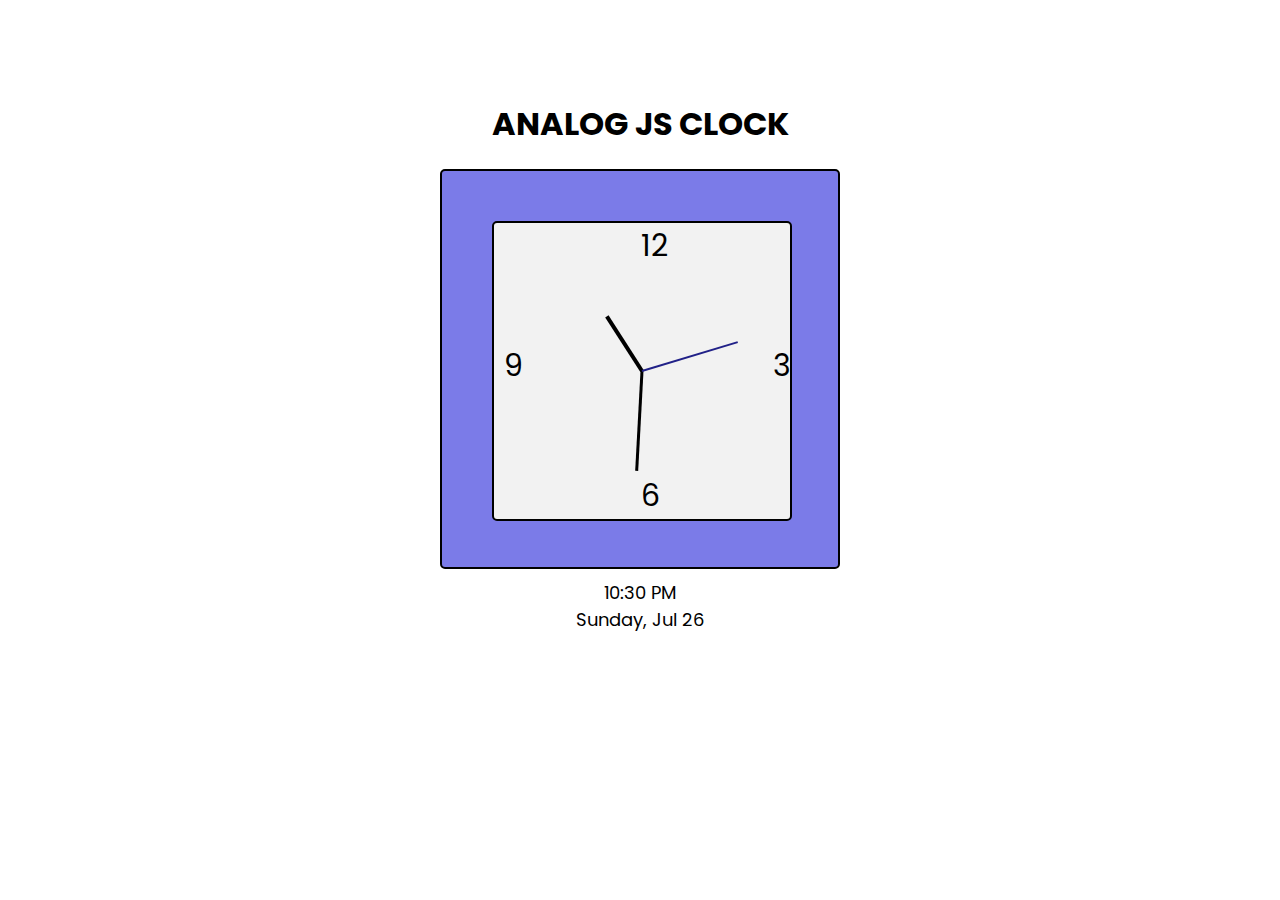
<file: analog-clock/index.html>
<!DOCTYPE html>
<html lang="en">
  <head>
    <meta charset="UTF-8" />
    <meta name="viewport" content="width=device-width, initial-scale=1.0" />
    <link rel="stylesheet" href="main.css" />
    <title>Analog Clock</title>
  </head>
  <body>
    <h1>Analog JS Clock</h1>
    <div class="wrapper">
      <div class="clock-wrapper">
        <div class="clock-container">
          <div class="clock">
            <div class="one">
              <span class="span1">9</span>
              <span class="span2">3</span>
            </div>
            <div class="arrow hour"></div>
            <div class="arrow minute"></div>
            <div class="arrow second"></div>
            
            <div class="two">
              <span>12</span>
              <span>6</span>
            </div>
          </div>
         
        </div>
      </div>
    </div>
    <div class="digital" >
      <div class="time"></div>
      <div class="date"></div>
    </div>

    <script src="script.js"></script>
  </body>
</html>
</file>
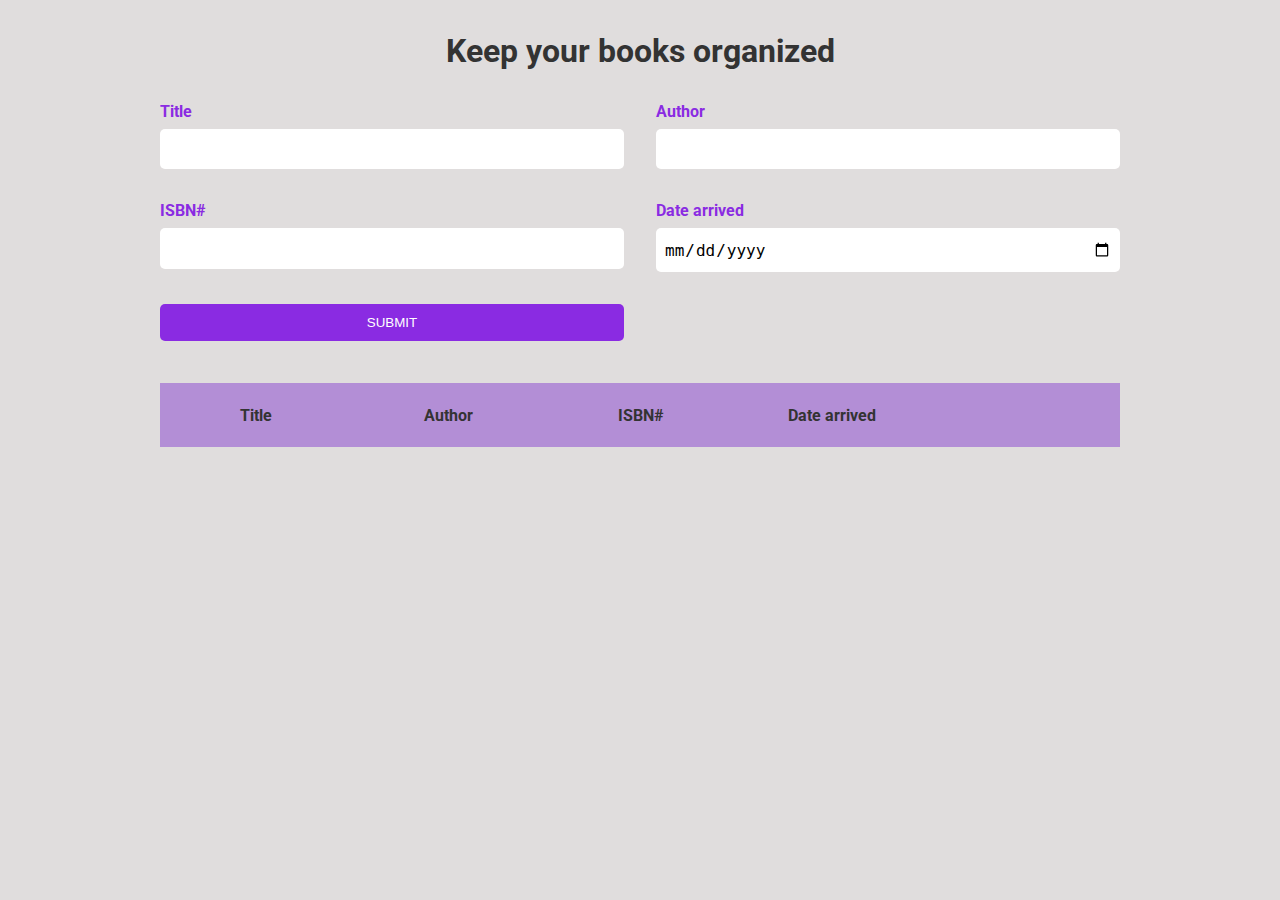
<file: book-keeper/index.html>
<!DOCTYPE html>
<html lang="en">
<head>
    <meta charset="UTF-8">
    <meta http-equiv="X-UA-Compatible" content="IE=edge">
    <meta name="viewport" content="width=device-width, initial-scale=1.0">
    <title>Book Keeper</title> 
    <link rel="stylesheet" href="style.css">
</head>
<body>
    <div class="wrapper">
        <h1 >Keep your books organized</h1>
          
          <form class="form" id="form">
            <div class="description">
              <label for="title">Title</label>
              <input type="text" id="title">
            </div>
            <div class="description">
              <label for="author">Author</label>
              <input type="text" id="author">
            </div>
            <div class="description">
              <label for="isbn">ISBN#</label>
              <input type="number" id="isbn">
            </div>
            <div class="description">
              <label for="date">Date arrived</label>
              <input type="date" id="date">
            </div>
            <button>submit</button>
          </form>
          <table>
            <thead>
              <tr class="row">
                <th>Title</th>
                <th>Author</th>
                <th>ISBN#</th>
                <th>Date arrived</th>
                <th></th>
              </tr>
            </thead>
            <tbody id="list"></tbody>
          </table>
      </div>
      <script src="script.js"></script>
</body>
</html>
</file>
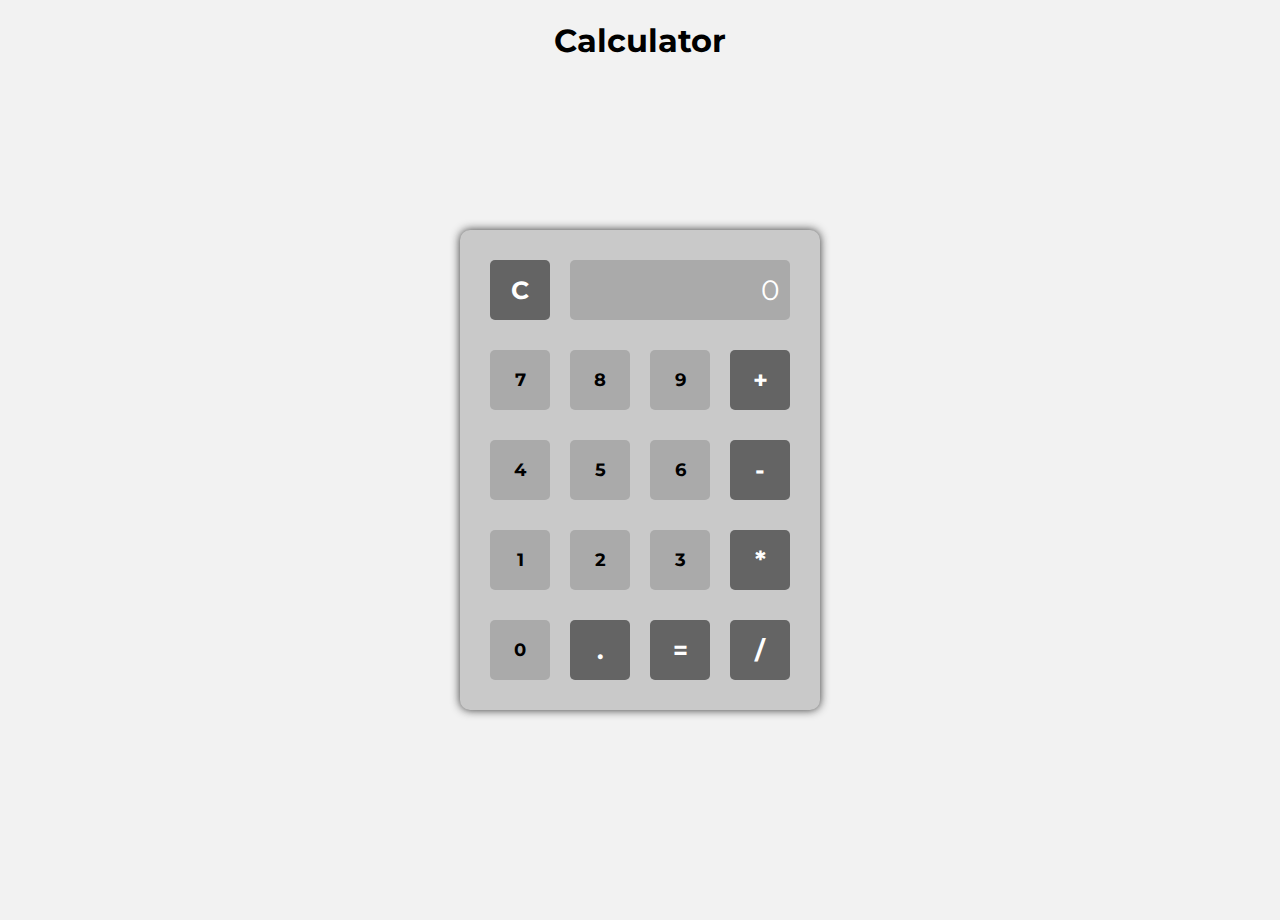
<file: calculator/index.html>
<!DOCTYPE html>
<html lang="en">
  <head>
    <meta charset="UTF-8">
    <meta name="viewport" content="width=device-width, initial-scale=1.0">
    <title>Calculator </title>
    <link rel="stylesheet" href="main.css">
    
  </head>
  <body>
    <h1>Calculator</h1>
    <div class="wrapper">
      <div class="calculator">
        <div class="row">
          <div class="btn" id="clear">C</div>
          <div id="display">0</div>
        </div>
  
        <div class="row">
          <div id="7" class="btn">7</div>
          <div id="8" class="btn">8</div>
          <div id="9" class="btn">9</div>
          <div id="add" class="btn">+</div>
        </div>
  
        <div class="row">
          <div id="4" class="btn">4</div>
          <div id="5" class="btn">5</div>
          <div id="6" class="btn">6</div>
          <div id="subtract" class="btn">-</div>
        </div>
  
        <div class="row">
          <div id="1" class="btn">1</div>
          <div id="2" class="btn">2</div>
          <div id="3" class="btn">3</div>
          <div id="multiply" class="btn">*</div>
        </div>
  
        <div class="row">
          <div id="0" class="btn zero">0</div>
          <div id="dot" class="btn">.</div>
          <div id="equal" class="btn">=</div>
          <div id="divide" class="btn">/</div>
        </div>
      </div>
    </div>
  </body>
  <script src="script.js"></script>
</html>
</file>
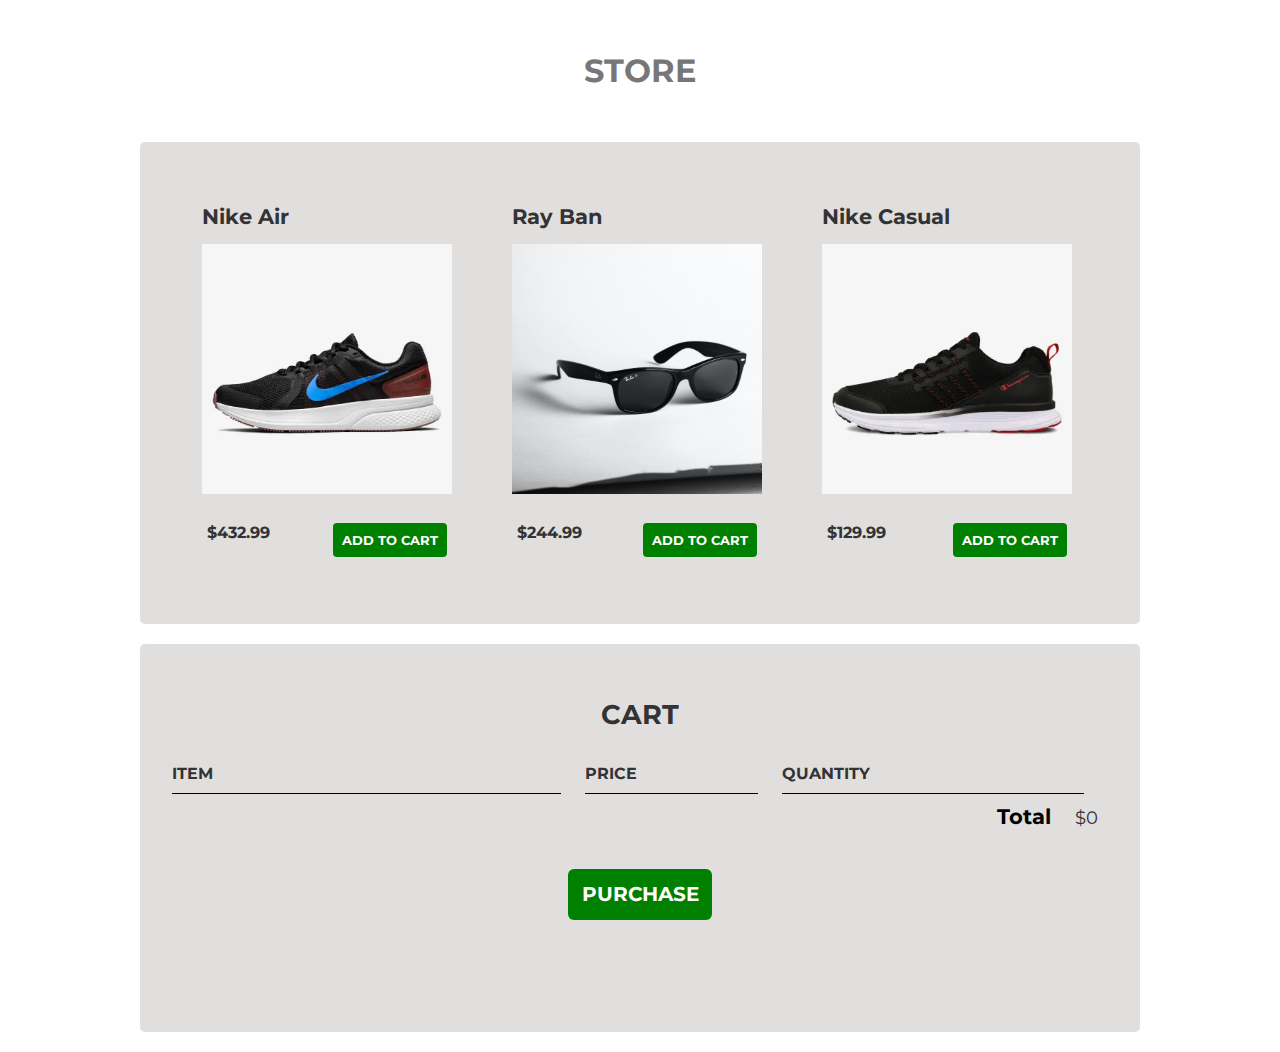
<file: shopping cart/index.html>
<!DOCTYPE html>
<html>
    <head>
        <title>Store</title>
        <meta name="description" content="">
        <link rel="stylesheet" href="style.css" />
    </head>
    <body>  
        <h1 >Store</h1>
       
        <div class="wrapper content-section">
            
            <div class="store-items">
                <div class="store-item">
                    <span class="store-item-title">Nike Air</span>
                    <img class="store-item-image" src="img/item-1.webp">
                    <div class="store-item-details">
                        <span class="store-item-price">$432.99</span>
                        <button class="btn btn-primary store-item-button" type="button">ADD TO CART</button>
                    </div>
                </div>
                <div class="store-item">
                    <span class="store-item-title">Ray Ban</span>
                    <img class="store-item-image" src="img/item-2.jpg">
                    <div class="store-item-details">
                        <span class="store-item-price">$244.99</span>
                        <button class="btn btn-primary store-item-button"type="button">ADD TO CART</button>
                    </div>
                </div>
                <div class="store-item">
                    <span class="store-item-title">Nike Casual</span>
                    <img class="store-item-image" src="img/item-3.webp">
                    <div class="store-item-details">
                        <span class="store-item-price">$129.99</span>
                        <button class="btn btn-primary store-item-button" type="button">ADD TO CART</button>
                    </div>
                </div>
               
            </div>
        </div>
        
        <div class="wrapper content-section">
            <h2 class="section-title">CART</h2>
            <div class="cart-row">
                <span class="cart-item cart-title cart-column">ITEM</span>
                <span class="cart-price cart-title cart-column">PRICE</span>
                <span class="cart-quantity cart-title cart-column">QUANTITY</span>
            </div>
            <div class="cart-items">
            </div>
            <div class="cart-total">
                <strong class="cart-total-title">Total</strong>
                <span class="cart-total-price">$0</span>
            </div>
            <button class="btn btn-primary btn-purchase" type="button">PURCHASE</button>
        </div>
        
    </body>
    <script src="script.js"></script>
</html>
</file>
<file: analog-clock/main.css>
@import url("https://fonts.googleapis.com/css?family=Poppins:300&display=swap");
* {
  -webkit-box-sizing: border-box;
          box-sizing: border-box;
}

body {
  font-family: 'Poppins', sans-serif;
}

h1 {
  text-transform: uppercase;
  text-align: center;
  margin-top: 100px;
}

.wrapper {
  display: -webkit-box;
  display: -ms-flexbox;
  display: flex;
  -webkit-box-pack: center;
      -ms-flex-pack: center;
          justify-content: center;
  -webkit-box-align: center;
      -ms-flex-align: center;
          align-items: center;
}

.clock-wrapper {
  background-color: #7b7be8;
  border: 2px solid black;
  border-radius: 5px;
  width: 400px;
  height: 400px;
}

.clock-container {
  border-radius: 5px;
  height: 60vh;
  margin-left: 50px;
}

.clock {
  background-color: #f2f2f2;
  position: relative;
  width: 300px;
  height: 300px;
  border: 2px solid black;
  margin-top: 50px;
  display: -webkit-box;
  display: -ms-flexbox;
  display: flex;
  font-size: 30px;
  border-radius: 5px;
}

.one {
  display: -webkit-box;
  display: -ms-flexbox;
  display: flex;
  -webkit-box-orient: horizontal;
  -webkit-box-direction: normal;
      -ms-flex-direction: row;
          flex-direction: row;
  -webkit-box-pack: justify;
      -ms-flex-pack: justify;
          justify-content: space-between;
  margin-top: 120px;
}

.one .span1 {
  margin-left: 10px;
}

.one .span2 {
  margin-left: 250px;
}

.two {
  display: -webkit-box;
  display: -ms-flexbox;
  display: flex;
  -webkit-box-orient: vertical;
  -webkit-box-direction: normal;
      -ms-flex-direction: column;
          flex-direction: column;
  -webkit-box-pack: justify;
      -ms-flex-pack: justify;
          justify-content: space-between;
  margin-left: -150px;
}

.arrow {
  background-color: black;
  position: absolute;
  top: 50%;
  left: 50%;
  height: 65px;
  width: 3px;
  -webkit-transform-origin: bottom center;
          transform-origin: bottom center;
  -webkit-transition: all 0.5s ease-in;
  transition: all 0.5s ease-in;
}

.hour {
  width: 4px;
  -webkit-transform: translate(-50%, -100%) rotate(0deg);
          transform: translate(-50%, -100%) rotate(0deg);
}

.minute {
  -webkit-transform: translate(-50%, -100%) rotate(0deg);
          transform: translate(-50%, -100%) rotate(0deg);
  height: 100px;
}

.second {
  width: 2px;
  -webkit-transform: translate(-50%, -100%) rotate(0deg);
          transform: translate(-50%, -100%) rotate(0deg);
  height: 100px;
  background-color: #212188;
}

.digital {
  margin-top: 10px;
  text-align: center;
  font-size: 18px;
}
/*# sourceMappingURL=main.css.map */
</file>
<file: book-keeper/style.css>
@import url("https://fonts.googleapis.com/css?family=Roboto:400,700&display=swap");
* {
  -webkit-box-sizing: border-box;
          box-sizing: border-box;
  margin: 0;
  padding: 0;
}

body {
  font-family: 'Roboto';
  display: -webkit-box;
  display: -ms-flexbox;
  display: flex;
  -webkit-box-pack: center;
      -ms-flex-pack: center;
          justify-content: center;
  margin-top: 2rem;
  background-color: #e0dddd;
}

body h1 {
  color: #333;
  text-align: center;
  margin-bottom: 2rem;
}

button {
  margin-top: 0rem;
  padding: 0.7rem 3rem;
  text-transform: uppercase;
  border-radius: 5px;
  border: none;
  background-color: blueviolet;
  color: #fff;
  cursor: pointer;
}

button:focus {
  border: none;
}

.btn-delete {
  background-color: #f02f2f;
  padding: 0.4rem 0.6rem;
  color: #fff;
  text-decoration: none;
}

.form {
  display: -ms-grid;
  display: grid;
  -ms-grid-columns: 1fr 1fr;
      grid-template-columns: 1fr 1fr;
  grid-gap: 2rem;
}

.description {
  display: -webkit-box;
  display: -ms-flexbox;
  display: flex;
  -webkit-box-orient: vertical;
  -webkit-box-direction: normal;
      -ms-flex-direction: column;
          flex-direction: column;
}

.description input {
  padding: 0.7rem 0.5rem;
  border-radius: 5px;
  border: none;
  font-size: 1rem;
}

.description label {
  margin-bottom: 0.5rem;
  color: blueviolet;
  font-weight: bold;
}

th {
  width: 12rem;
}

table {
  margin-top: 2rem;
  border-spacing: 0px 10px;
  border-collapse: separate;
}

.row {
  background-color: #b38ed6;
  height: 4rem;
  color: #333;
  border-radius: 5px;
}

td {
  background-color: #ebebeb;
  height: 2rem;
  padding-left: 0.5rem;
  text-align: center;
}
/*# sourceMappingURL=style.css.map */
</file>
<file: calculator/main.css>
@import url("https://fonts.googleapis.com/css?family=Montserrat&display=swap");
body {
  margin: 0;
  padding: 0;
  font-family: 'Montserrat';
  background-color: #f2f2f2;
}

body h1 {
  text-align: center;
  margin-bottom: -40px;
}

.wrapper {
  display: -webkit-box;
  display: -ms-flexbox;
  display: flex;
  -webkit-box-pack: center;
      -ms-flex-pack: center;
          justify-content: center;
  -webkit-box-align: center;
      -ms-flex-align: center;
          align-items: center;
  height: 100vh;
}

.wrapper .calculator {
  width: 300px;
  height: 420px;
  display: -webkit-box;
  display: -ms-flexbox;
  display: flex;
  -webkit-box-orient: vertical;
  -webkit-box-direction: normal;
      -ms-flex-direction: column;
          flex-direction: column;
  -webkit-box-pack: justify;
      -ms-flex-pack: justify;
          justify-content: space-between;
  background-color: #c9c9c9;
  -webkit-box-shadow: 0px 0px 10px #333;
          box-shadow: 0px 0px 10px #333;
  padding: 30px;
  overflow: hidden;
  border-radius: 10px;
}

.wrapper .calculator .row {
  width: 100%;
  display: -webkit-box;
  display: -ms-flexbox;
  display: flex;
  -webkit-box-pack: justify;
      -ms-flex-pack: justify;
          justify-content: space-between;
}

.wrapper .calculator .row #display {
  color: white;
  background-color: #aaaaaa;
  display: -webkit-box;
  display: -ms-flexbox;
  display: flex;
  width: 220px;
  font-size: 28px;
  -webkit-box-align: center;
      -ms-flex-align: center;
          align-items: center;
  -webkit-box-pack: end;
      -ms-flex-pack: end;
          justify-content: flex-end;
  padding: 10px;
  -webkit-box-sizing: border-box;
          box-sizing: border-box;
  border-radius: 5px;
  overflow: hidden;
}

.wrapper .calculator .row .btn {
  font-size: 18px;
  width: 60px;
  height: 60px;
  display: -webkit-box;
  display: -ms-flexbox;
  display: flex;
  -webkit-box-align: center;
      -ms-flex-align: center;
          align-items: center;
  -webkit-box-pack: center;
      -ms-flex-pack: center;
          justify-content: center;
  cursor: pointer;
  -webkit-transition: 0.15s;
  transition: 0.15s;
  background-color: #aaaaaa;
  border-radius: 5px;
  font-weight: bold;
}

.wrapper .calculator .row .btn:hover {
  -webkit-transition: 0.15s;
  transition: 0.15s;
  -webkit-box-shadow: 0px 0px 2px black;
          box-shadow: 0px 0px 2px black;
}

#add, #subtract, #multiply, #divide, #clear, #equal, #dot {
  font-size: 25px;
  color: white;
  background-color: #646464;
}
/*# sourceMappingURL=main.css.map */
</file>
<file: shopping cart/style.css>
@import url("https://fonts.googleapis.com/css?family=Montserrat:300,400,700");
* {
  -webkit-box-sizing: border-box;
          box-sizing: border-box;
  font-family: Montserrat;
  color: #777;
}

html, body {
  margin: 0;
  padding: 0;
  min-height: 100%;
}

h1 {
  text-align: center;
  text-transform: uppercase;
  font-size: 2em;
  padding: 30px;
}

.content-section {
  margin: 1em;
}

.wrapper {
  max-width: 1000px;
  margin: 20px auto;
  padding: 2em;
  background-color: #e1dede;
  border-radius: 5px;
}

.section-title {
  color: #333;
  text-align: center;
  font-size: 1.7em;
  text-transform: uppercase;
}

.btn {
  text-align: center;
  vertical-align: middle;
  padding: .67em .67em;
  cursor: pointer;
}

.btn-primary {
  color: white;
  background-color: green;
  border: none;
  border-radius: .3em;
  font-weight: bold;
}

.btn-primary:hover {
  background-color: green;
}

.store-items {
  display: -webkit-box;
  display: -ms-flexbox;
  display: flex;
}

.store-item {
  margin: 30px;
}

.store-item-title {
  display: block;
  width: 100%;
  font-weight: bold;
  font-size: 1.3em;
  color: #333;
  margin-bottom: 15px;
}

.store-item-image {
  height: 250px;
}

.store-item-details {
  display: -webkit-box;
  display: -ms-flexbox;
  display: flex;
  -webkit-box-pack: justify;
      -ms-flex-pack: justify;
          justify-content: space-between;
  padding: 5px;
  margin-top: 20px;
}

.store-item-price {
  -webkit-box-flex: 1;
      -ms-flex-positive: 1;
          flex-grow: 1;
  color: #333;
  font-weight: bold;
}

.store-store {
  display: -webkit-box;
  display: -ms-flexbox;
  display: flex;
  -ms-flex-wrap: wrap;
      flex-wrap: wrap;
  -ms-flex-pack: distribute;
      justify-content: space-around;
}

.cart-title {
  font-weight: bold;
  font-size: 1em;
  color: #333;
}

.cart-column {
  display: -webkit-box;
  display: -ms-flexbox;
  display: flex;
  -webkit-box-align: center;
      -ms-flex-align: center;
          align-items: center;
  border-bottom: 1px solid black;
  margin-right: 1.5em;
  padding-bottom: 10px;
  margin-top: 10px;
}

.cart-row {
  display: -webkit-box;
  display: -ms-flexbox;
  display: flex;
}

.cart-item {
  width: 45%;
}

.cart-price {
  width: 20%;
  font-size: 1em;
  color: #333;
}

.cart-quantity {
  width: 35%;
}

.cart-item-title {
  color: #333;
  margin-left: .5em;
  font-size: 1.2em;
}

.cart-item-image {
  width: 75px;
  height: auto;
  border-radius: 10px;
}

.btn-remove {
  color: white;
  background-color: #EB5757;
  border: none;
  border-radius: .3em;
}

.btn-remove:hover {
  background-color: #CC4C4C;
}

.cart-quantity-input {
  height: 34px;
  width: 50px;
  border-radius: 5px;
  border: 1px solid green;
  background-color: #eee;
  color: #333;
  padding: 0;
  text-align: center;
  font-size: 1.1em;
  margin-right: 25px;
}

.cart-row:last-child {
  border-bottom: 1px solid black;
}

.cart-row:last-child .cart-column {
  border: none;
}

.cart-total {
  text-align: end;
  margin-top: 10px;
  margin-right: 10px;
}

.cart-total-title {
  font-weight: bold;
  font-size: 1.3em;
  color: black;
  margin-right: 20px;
}

.cart-total-price {
  color: #333;
  font-size: 1.1em;
}

.btn-purchase {
  display: block;
  margin: 40px auto 80px auto;
  font-size: 1.25em;
}
/*# sourceMappingURL=style.css.map */
</file>
